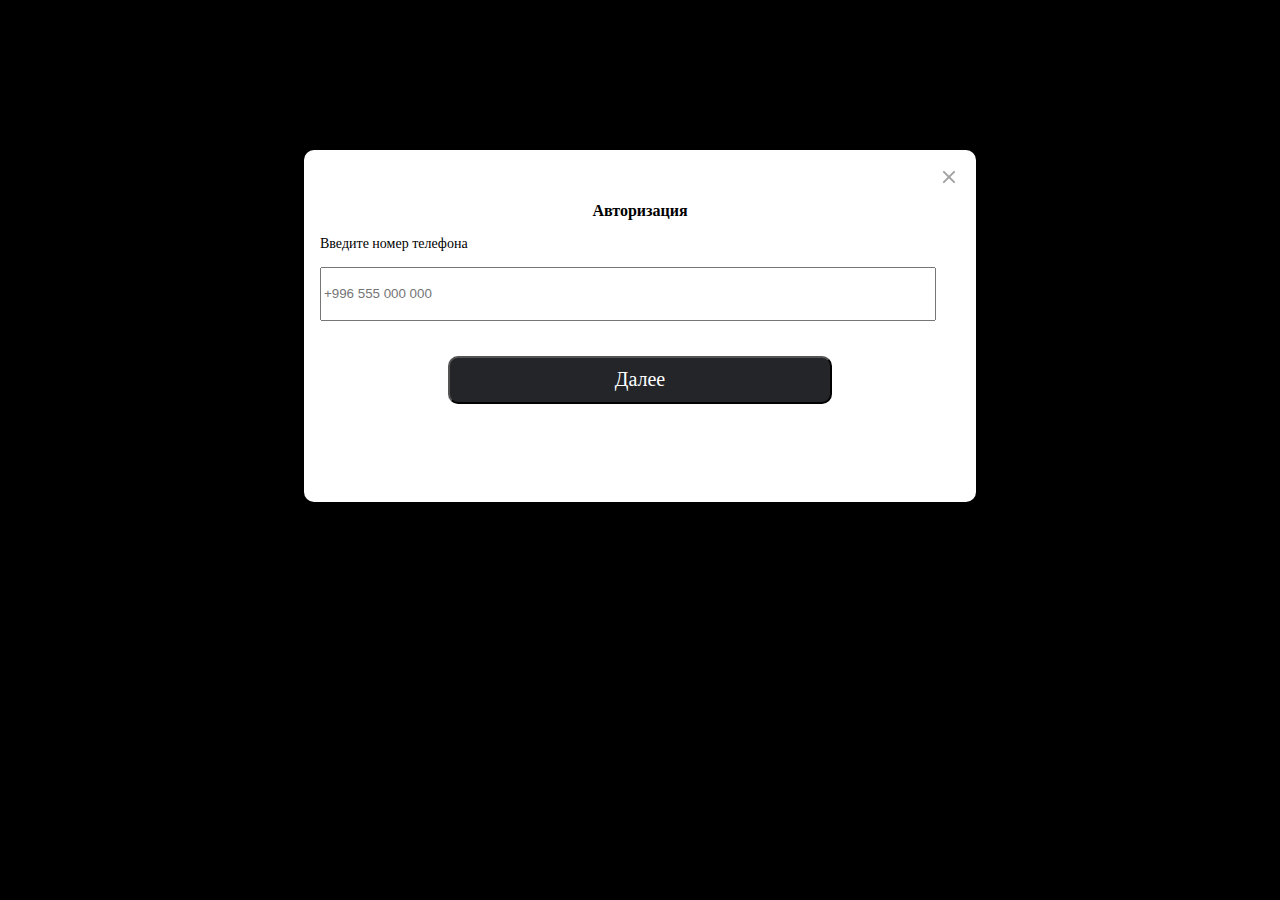
<file: index.html>
<!DOCTYPE html>
<html lang="en">
<head>
	<meta charset="UTF-8">
	<meta name="viewport" content="width=device-width, initial-scale=1.0">
	<title>Document</title>
	<link rel="preconnect" href="https://fonts.googleapis.com"><link rel="preconnect" href="https://fonts.gstatic.com" crossorigin><link href="https://fonts.googleapis.com/css2?family=Cardo:ital@1&family=Roboto:wght@400;700&display=swap" rel="stylesheet">
	<link rel="stylesheet" href="style.css">
</head>
<body>
	<div class="authorization">
		<img class="icons-1" src="images/icons/x.svg" alt="">
		<h1>Авторизация</h1>
		<p>Введите номер телефона</p>
		<input type="text" placeholder="+996 555 000 000">
		<button class="btn"><a href="index-2.html">Далее</a></button>
	</div>
</body>
</html>
</file>
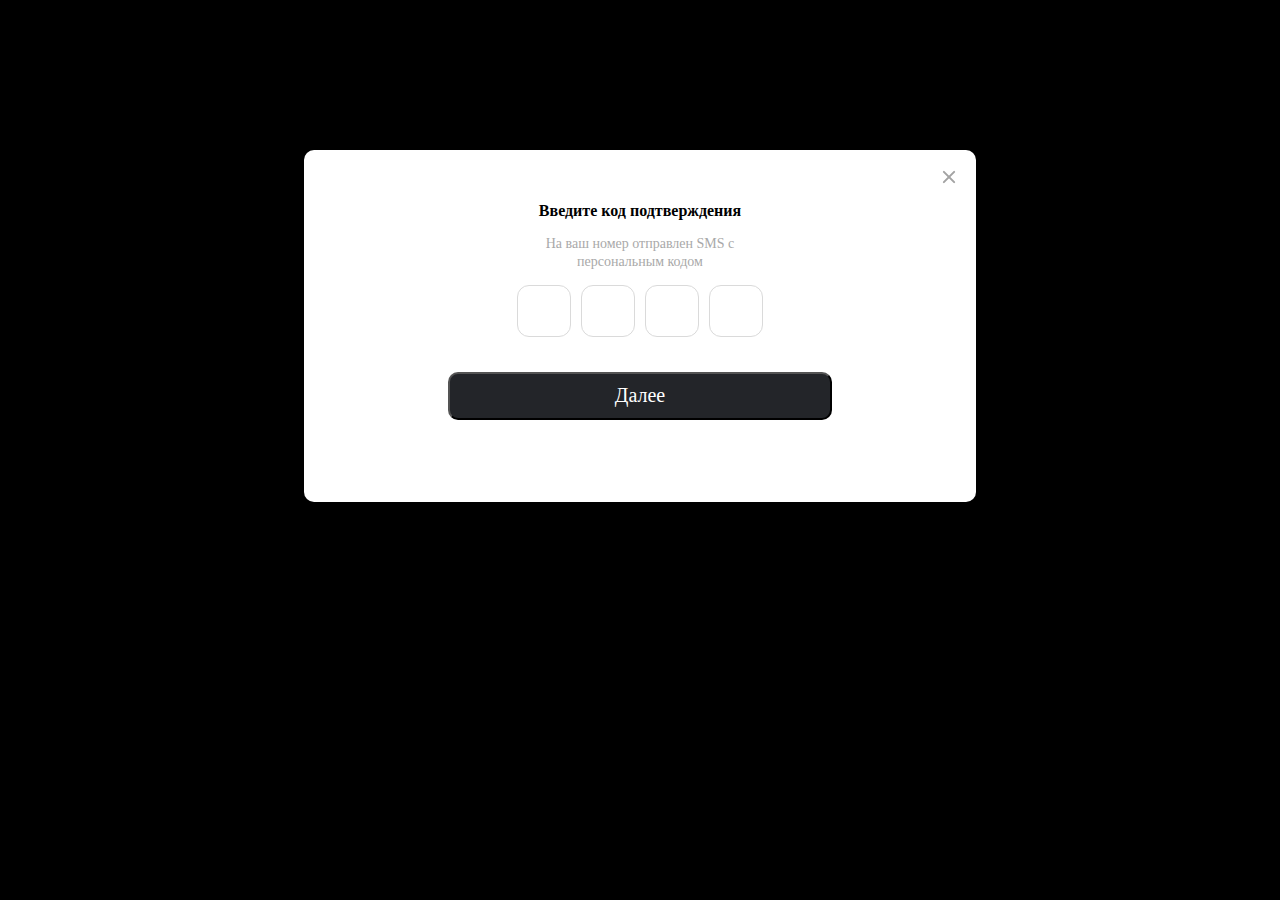
<file: index-2.html>
<!DOCTYPE html>
<html lang="en">
<head>
	<meta charset="UTF-8">
	<meta name="viewport" content="width=device-width, initial-scale=1.0">
	<title>Document</title>
	<link rel="preconnect" href="https://fonts.googleapis.com"><link rel="preconnect" href="https://fonts.gstatic.com" crossorigin><link href="https://fonts.googleapis.com/css2?family=Cardo:ital@1&family=Roboto:wght@400;700&display=swap" rel="stylesheet">
	<link rel="stylesheet" href="style.css">
</head>
<body>
	<div class="authorization password">
		<img class="icons-1" src="images/icons/x.svg" alt="">
		<h1>Введите код подтверждения</h1>
		<p>На ваш номер отправлен SMS с<br>персональным кодом</p>
		<div class="code">
			<input type="text" maxlength="1">
			<input type="text" maxlength="1">
			<input type="text" maxlength="1">
			<input type="text" maxlength="1">
		</div>
		<button class="btn"><a href="index-3.html">Далее</a></button>
	</div>
</body>
</html>
</file>
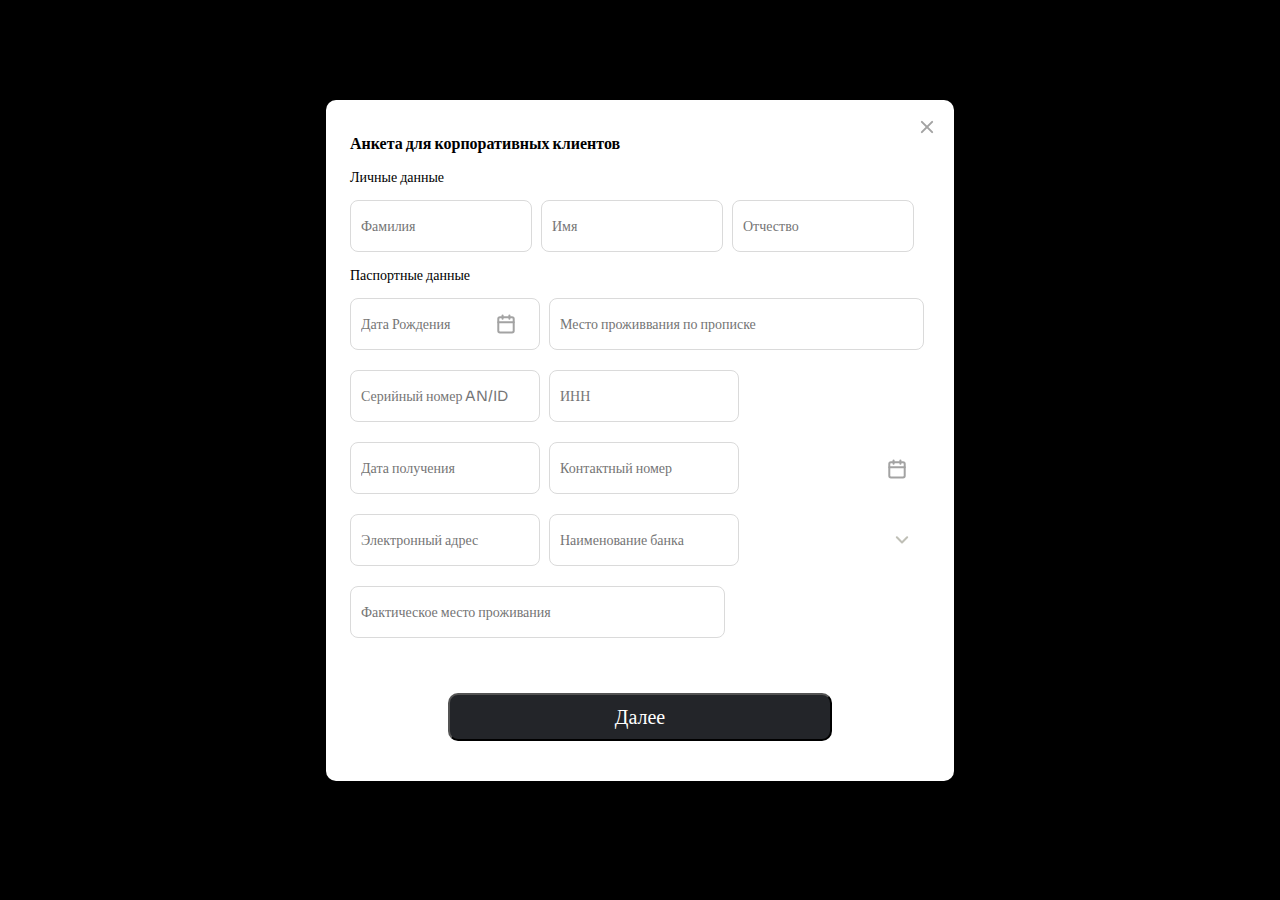
<file: index-3.html>
<!DOCTYPE html>
<html lang="en">
<head>
	<meta charset="UTF-8">
	<meta name="viewport" content="width=device-width, initial-scale=1.0">
	<title>Document</title>
	<style> @import url('https://fonts.googleapis.com/css2?family=Sora&display=swap'); </style>
	<link rel="stylesheet" href="style.css">
</head>
<body>
	<div class="questionnaire">
		<img class="icons-1" src="images/icons/x.svg" alt="">
		<h2>Анкета  для корпоративных клиентов</h2>
		<p>Личные данные</p>
		<div class="info">
			<input type="text" placeholder="Фамилия">
			<input type="text" placeholder="Имя">
			<input type="text" placeholder="Отчество">
		</div>
		<p>Паспортные данные</p>
		<div class="info-card">
			<input class="date"  type="text" placeholder="Дата Рождения" >
			<img class="icon-2" src="images/icons/Right Icons 2.svg">
			<input class="info-card-item" type="text" placeholder="Место проживвания по прописке">
			<input type="text" placeholder="Серийный номер AN/ID">
			<input type="text" placeholder="ИНН">
			<input class="date" type="text" placeholder="Дата получения">
			<img class="icon-3" src="images/icons/Right Icons 2.svg">
			<input type="text" placeholder="Контактный номер">
			<input type="text" placeholder="Электронный адрес">
			<input type="text" placeholder="Наименование банка">
			<img class="vector" src="images/icons/Vector.svg">
			<input class="info-card-item" type="text" placeholder="Фактическое место проживания">
		</div>
		<button class="btn"><a href="index-4.html">Далее</a></button>
	</div>
</body>
</html>
</file>
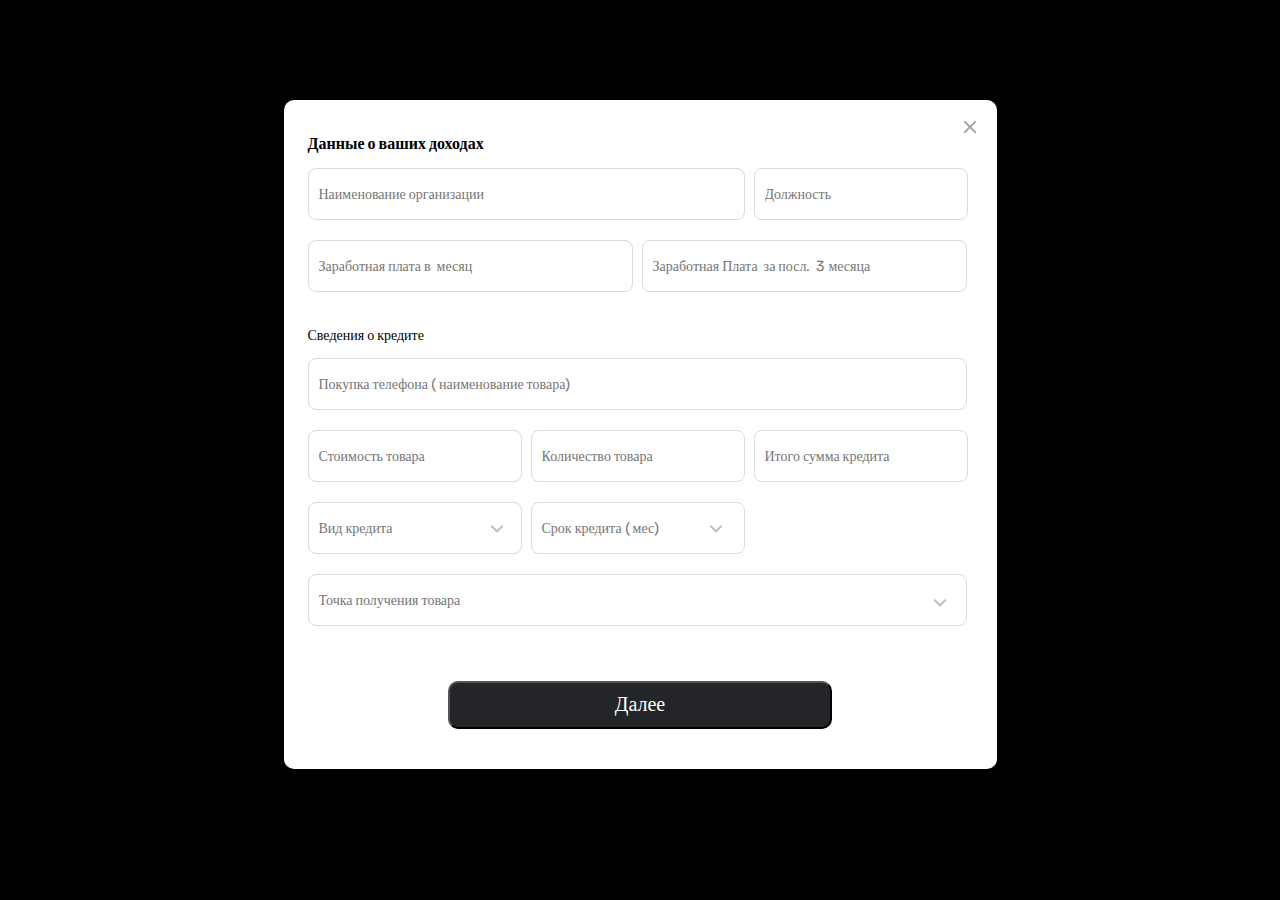
<file: index-4.html>
<!DOCTYPE html>
<html lang="en">
<head>
	<meta charset="UTF-8">
	<meta name="viewport" content="width=device-width, initial-scale=1.0">
	<title>Document</title>
	<style> @import url('https://fonts.googleapis.com/css2?family=Sora&display=swap'); </style>
	<link rel="stylesheet" href="style.css">
</head>
<body>
	<div class="income-date questionnaire">
		<img class="icons-1" src="images/icons/x.svg" alt="">
		<h2>Данные о ваших доходах</h2>
		<div class="income">
			<input class="income-organization" type="text" placeholder="Наименование организации">
			<input class="income-standart" type="text" placeholder="Должность">
			<input class="income-half" type="text" placeholder="Заработная плата в  месяц">
			<input class="income-half" type="text" placeholder="Заработная Плата  за посл.  3 месяца">
		</div>
		<p>Сведения о кредите</p>
		<div class="info-card">
			<input class="income-full" class="date"  type="text" placeholder="Покупка телефона ( наименование товара)" >
			<input class="income-standart" type="text" placeholder="Стоимость товара">
			<input class="income-standart" type="text" placeholder="Количество товара">
			<input class="income-standart" type="text" placeholder="Итого сумма кредита">
			<input class="income-standart" type="text" placeholder="Вид кредита ">
			<img class="arrow-1" src="images/icons/Vector.svg" alt="">
			<input class="income-standart" type="text" placeholder="Срок кредита ( мес)">
			<img class="arrow-2" src="images/icons/Vector.svg" alt="">
			<input class="income-full" type="text" placeholder="Точка получения товара">
			<img class="arrow-3" src="images/icons/Vector.svg" alt="">
		</div>
		<button class="btn"><a href="index.html">Далее</a></button>
	</div>
</body>
</html>
</file>
<file: style.css>
body{
	margin: 0 auto;
	background: black;
}
.authorization{
	width: 640px;
	height: 264px;
	padding: 40px 16px 48px 16px;
	background-color: white;
	margin: 0 auto;
	margin-top: 150px;
	border-radius: 10px;
	position: relative;
}
.icons-1{
	position: absolute;
	right: 15px;
	top: 15px;
}
.icons-1:hover{
	border: 1px solid red;
	background-color: red;
	border-radius: 5px;
}
.authorization h1{
	font-family: 'Sora';
	font-style: normal;
	font-weight: 600;
	font-size: 16px;
	line-height: 20px;
	text-align: center;
	color: #000000;
}
.authorization p{
	font-family: 'Sora';
    font-style: normal;
	font-weight: 400;
	font-size: 14px;
	line-height: 18px;
}
.btn{
	width: 384px;
	height: 48px;
	display: block;
	background: #232529;
	border-radius: 10px;
	margin: 0 auto;
	margin-top: 35px;
}
.btn:hover{
	background: #9747FF;
	transition-duration: 2s;
	border-color: #9747FF;
	border-radius: 50px;
}
.btn a{
	text-align: center;
	font-family: 'Sora';
	font-size: 20px;
	color: #FFFFFF;
	text-decoration: none;
}
.btn a:hover{
	color: white;
	font-weight: bold;
	font-size: 23px;
	transition-duration: 0,5s;
}
.authorization input{
	width: 608px;
	height: 48px;
}  
.password{
	text-align: center;
}
.password p{
	color: #A9A9A9;
}
.code{
	display: flex;
	justify-content: center;
}
.code input{
	width: 48px;
	height: 48px;
	font-family: 'Sofia Pro';
	font-style: normal;
	font-size: 24px;
	line-height: 24px;
	display: flex;
	align-items: center;
	text-align: center;
	color: #141414;
	background: #FFFFFF;
	border: 0.5px solid #DADADA;
	border-radius: 12px;
	margin: 0 5px;
}
.questionnaire{
	width: 580px;
	background-color: white;
	font-family: 'Sora';
	margin: 100px auto;
	padding: 20px 24px 40px 24px;
	border-radius: 10px;
	position: relative;
}
.questionnaire h2{
	font-family: 'Sora';
	font-size: 16px;
}
.questionnaire p{
	font-size: 14px;
}
.questionnaire input{
	height: 48px;
	border-radius: 8px;
	border: 1px solid #DADADA;
	margin-right: 5px;
	padding-left: 10px;
	color: #DADADA;
	font-family: 'Sora';
	font-style: normal;
	font-weight: 400;
	font-size: 14px;
}
.info input{
	width: 168px;
}
.info-card input{
	margin-bottom: 20px;
}
.info-card-item{
	width: 361px;
}
.date{
	position: relative;
}
.icon-2{
	position: absolute;
    left: 168px;
    top: 212px;
}
.icon-3{
	position: absolute;
	right: 45px;
	bottom: 300px;
}
.vector{
	position: absolute;
	bottom: 237px;
	right: 45px;
}
.income-date{
	width: 665px;
}
.income-date input{
	margin-bottom: 20px;
}
.income-organization{
	width: 423px;
}
.income-standart{
	width: 200px;
	height: 48px;
}
.income-half{
	width: 311px;
}
.income-full{
	width: 645px;
}
.arrow-1{
	position: absolute;
    bottom: 236px;
    left: 206px;
}
.arrow-2{
	position: absolute;
    bottom: 236px;
    left: 425px;
}
.arrow-3{
	position: absolute;
    bottom: 162px;
    right: 50px;
}
</file>
